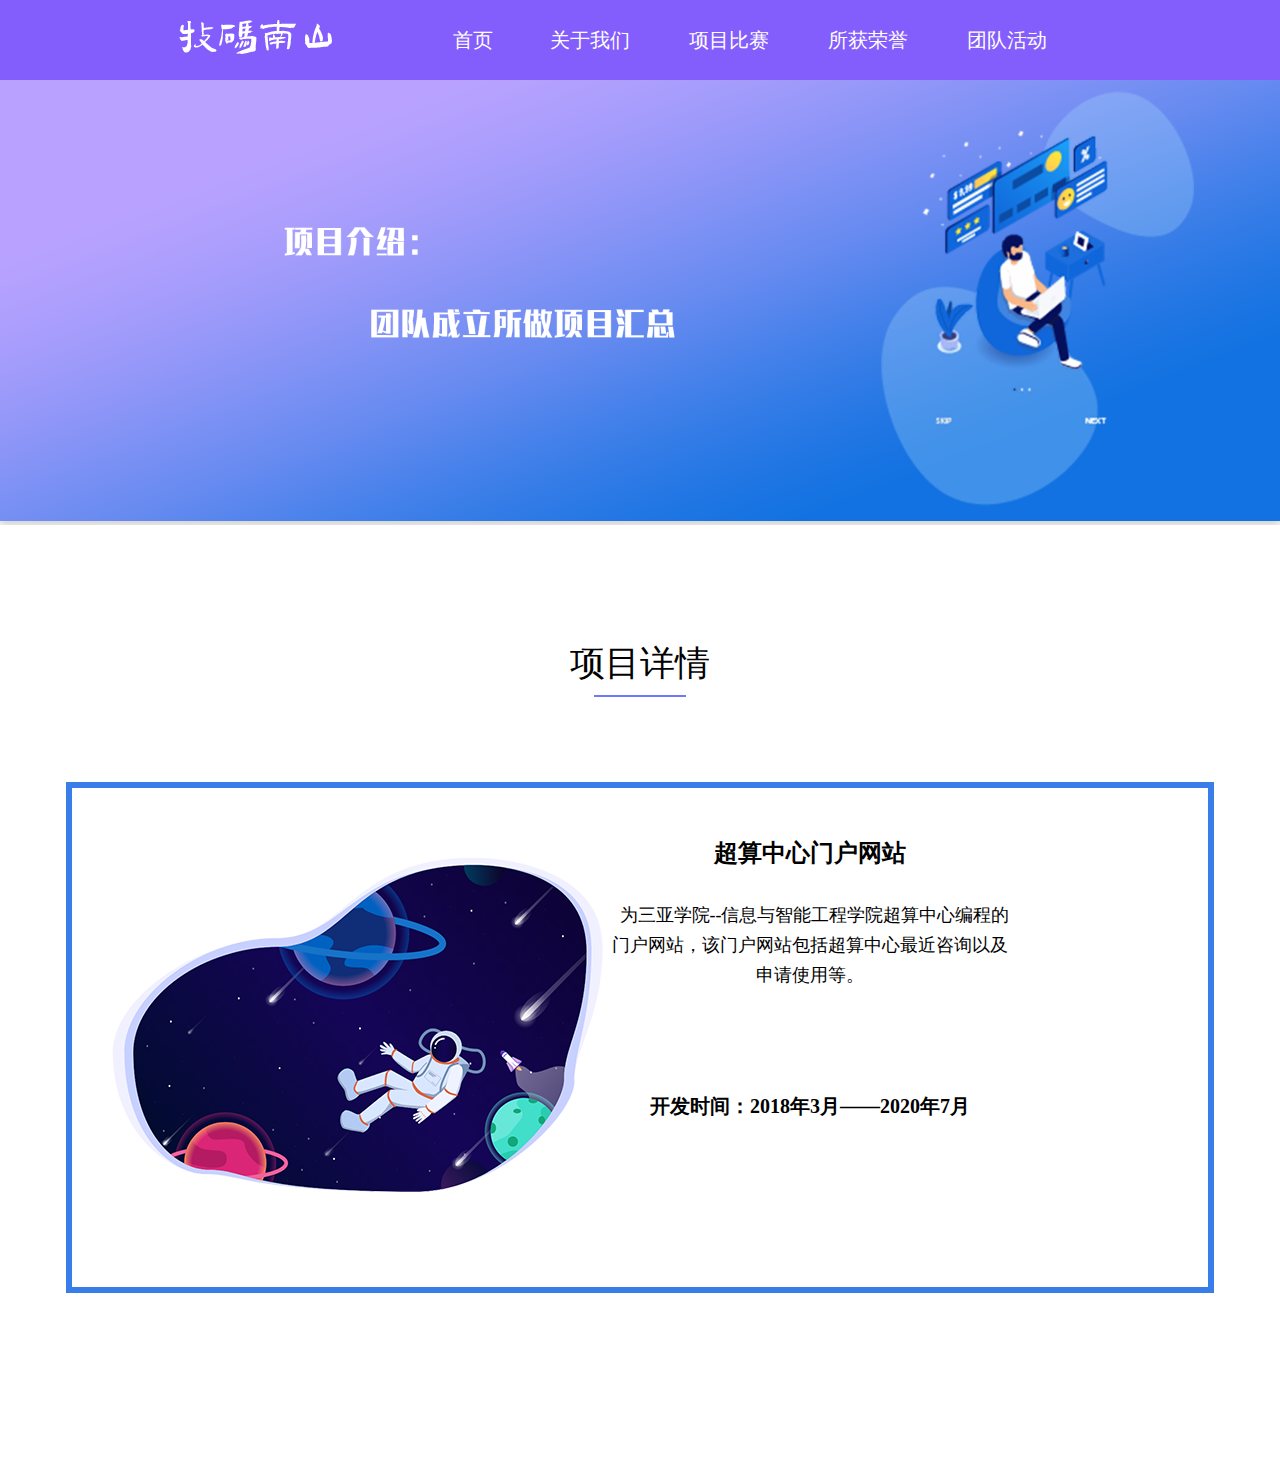
<file: 1/index.html>
<!DOCTYPE html>
<html lang="en">
<head>
    <meta charset="UTF-8">
    <title>所获荣誉</title>
    <link rel="shortcut icon" href="image/icon.png" type="image/x-icon">
    <link rel="stylesheet" href="index.css" type="text/css">
    <link rel="stylesheet" href="reset.css" type="text/css">
</head>
<body>
<div class="nav">
    <img src="image/logo.png">
    <ul>
        <li class="nav_fir"><a href="#">首页</a></li>
        <li class="nav_sec"><a href="#">关于我们</a></li>
        <li class="nav_sec"><a href="#">项目比赛</a></li>
        <li class="nav_sec"><a href="#">所获荣誉</a></li>
        <li class="nav_sec"><a href="#">团队活动</a></li>
        <li class="nav_sec"><a href="#">团队建设</a></li>
        <li class="nav_sec"><a href="#">加入我们</a></li>
    </ul>
</div>
<div class="banner">
    <img src="image/banner.png">
</div>
<div class="match">
    <div class="mat_title">
        <h2>项目详情</h2>
        <hr width="90px" size="2px" color="#6D7AF7">
    </div>
    <div class="mat_connect">
        <div class="left_mat">
            <img src="image/超算中心门户网站.png">
        </div>
        <div class="right_mat">
            <h2>超算中心门户网站</h2>
            <p>&nbsp;&nbsp;为三亚学院--信息与智能工程学院超算中心编程的门户网站，该门户网站包括超算中心最近咨询以及申请使用等。</p>
            <div class="r_h2">开发时间：2018年3月——2020年7月</div>
        </div>
    </div>
</div>
</body>
</html>
</file>
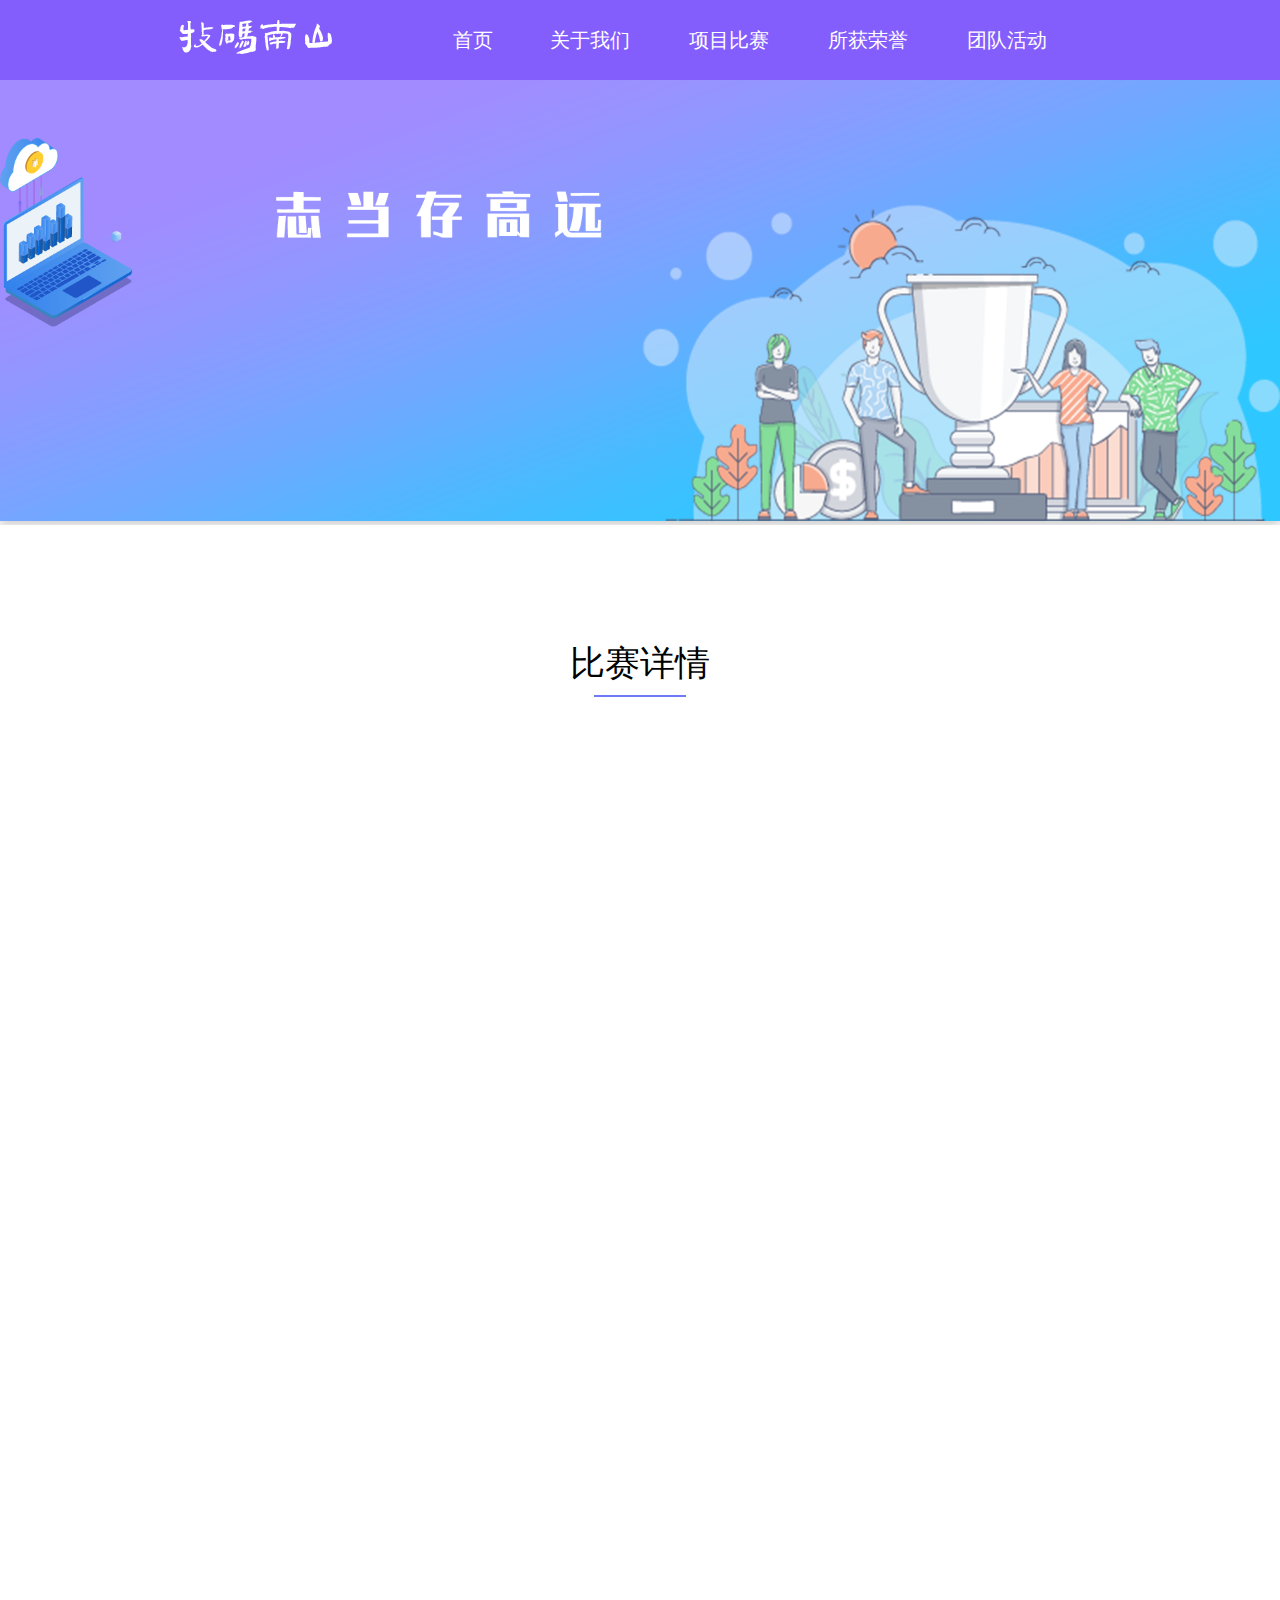
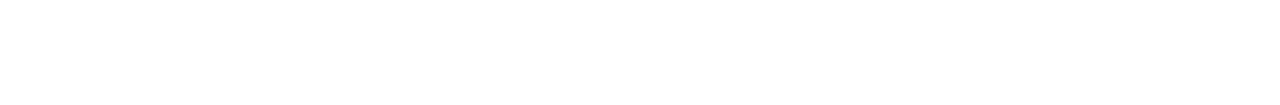
<file: 2/index.html>
<!DOCTYPE html>
<html lang="en">
<head>
    <meta charset="UTF-8">
    <title>项目介绍</title>
    <link rel="shortcut icon" href="image/icon.png" type="image/x-icon">
    <link rel="stylesheet" href="index.css" type="text/css">
    <link rel="stylesheet" href="reset.css" type="text/css">
</head>
<body>
<div class="nav">
    <img src="image/logo.png">
    <ul>
        <li class="nav_fir"><a href="#">首页</a></li>
        <li class="nav_sec"><a href="#">关于我们</a></li>
        <li class="nav_sec"><a href="#">项目比赛</a></li>
        <li class="nav_sec"><a href="#">所获荣誉</a></li>
        <li class="nav_sec"><a href="#">团队活动</a></li>
        <li class="nav_sec"><a href="#">团队建设</a></li>
        <li class="nav_sec"><a href="#">加入我们</a></li>
    </ul>
</div>
<div class="banner">
    <img src="image/banner.png">
</div>
<div class="match">
    <div class="mat_title">
        <h2>比赛详情</h2>
        <hr width="90px" size="2px" color="#6D7AF7">
    </div>
    <div class="mat_connect">

    </div>
</div>
</body>
</html>
</file>
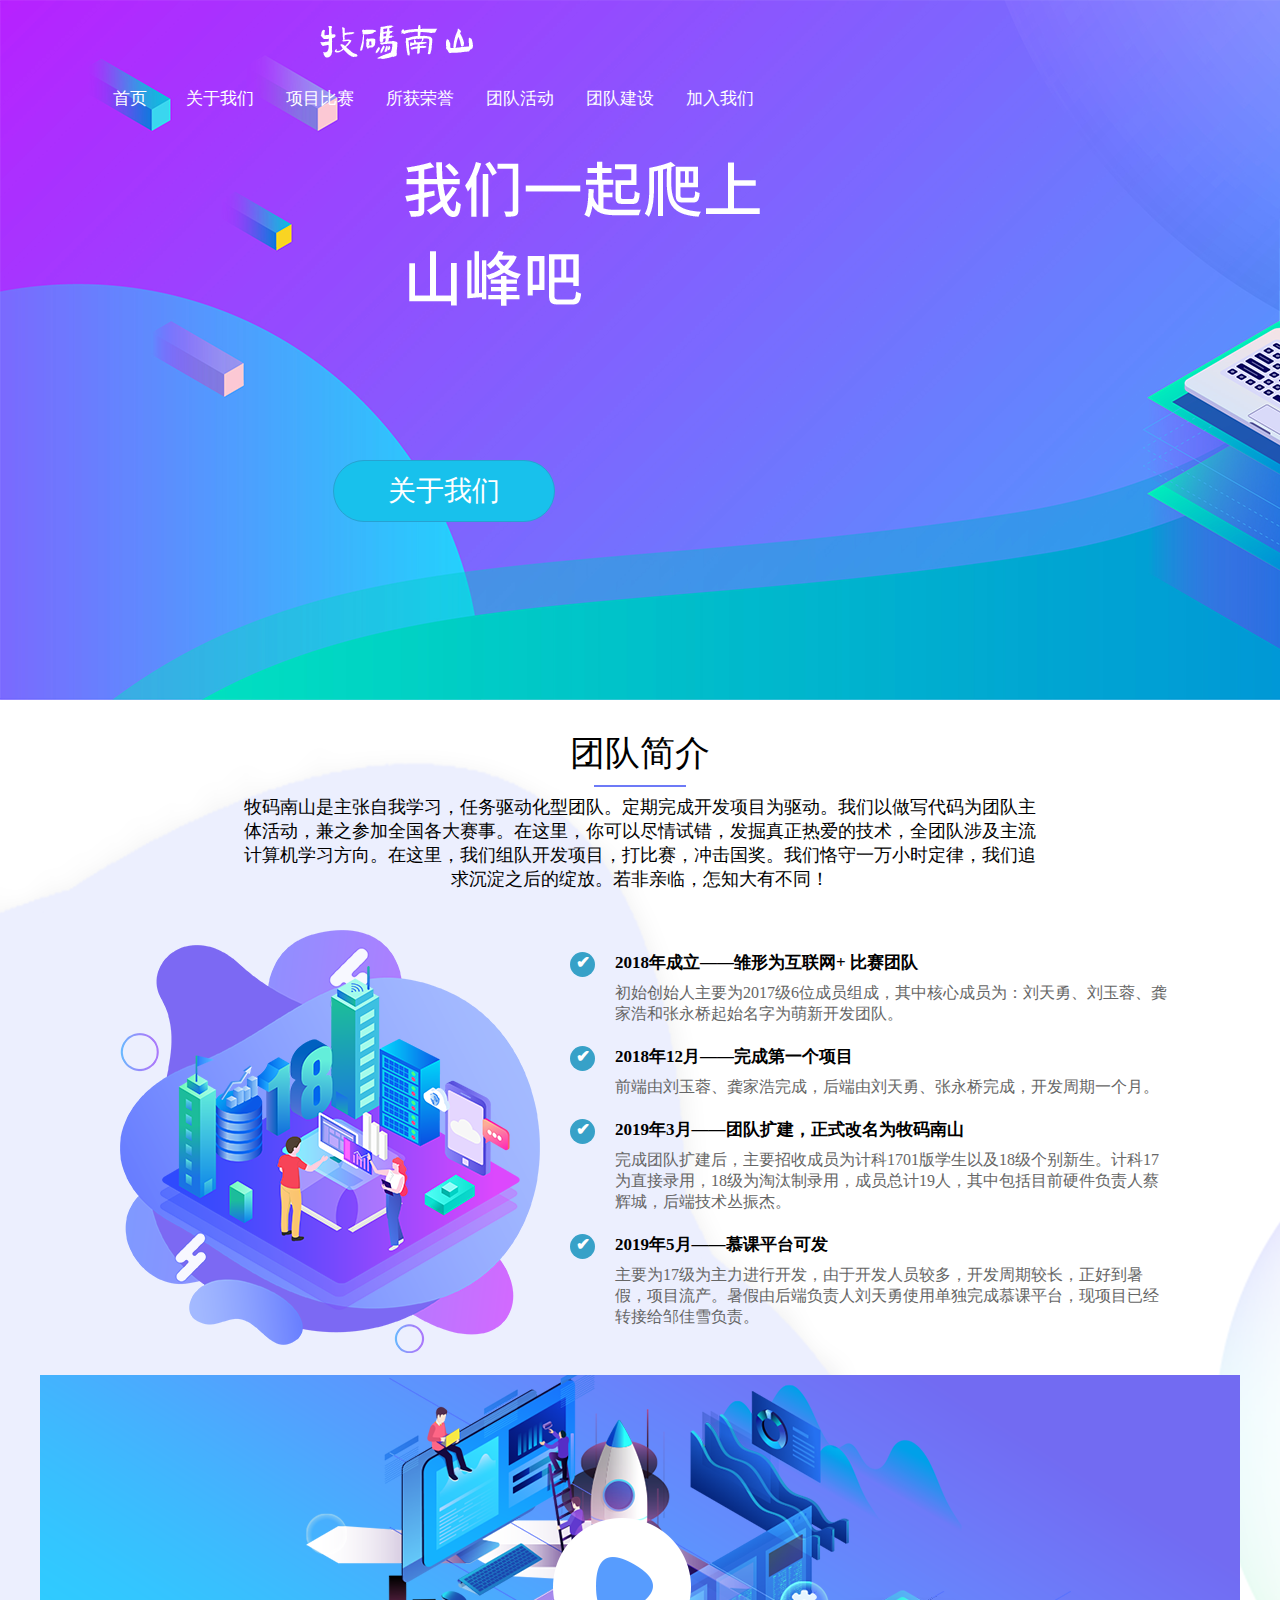
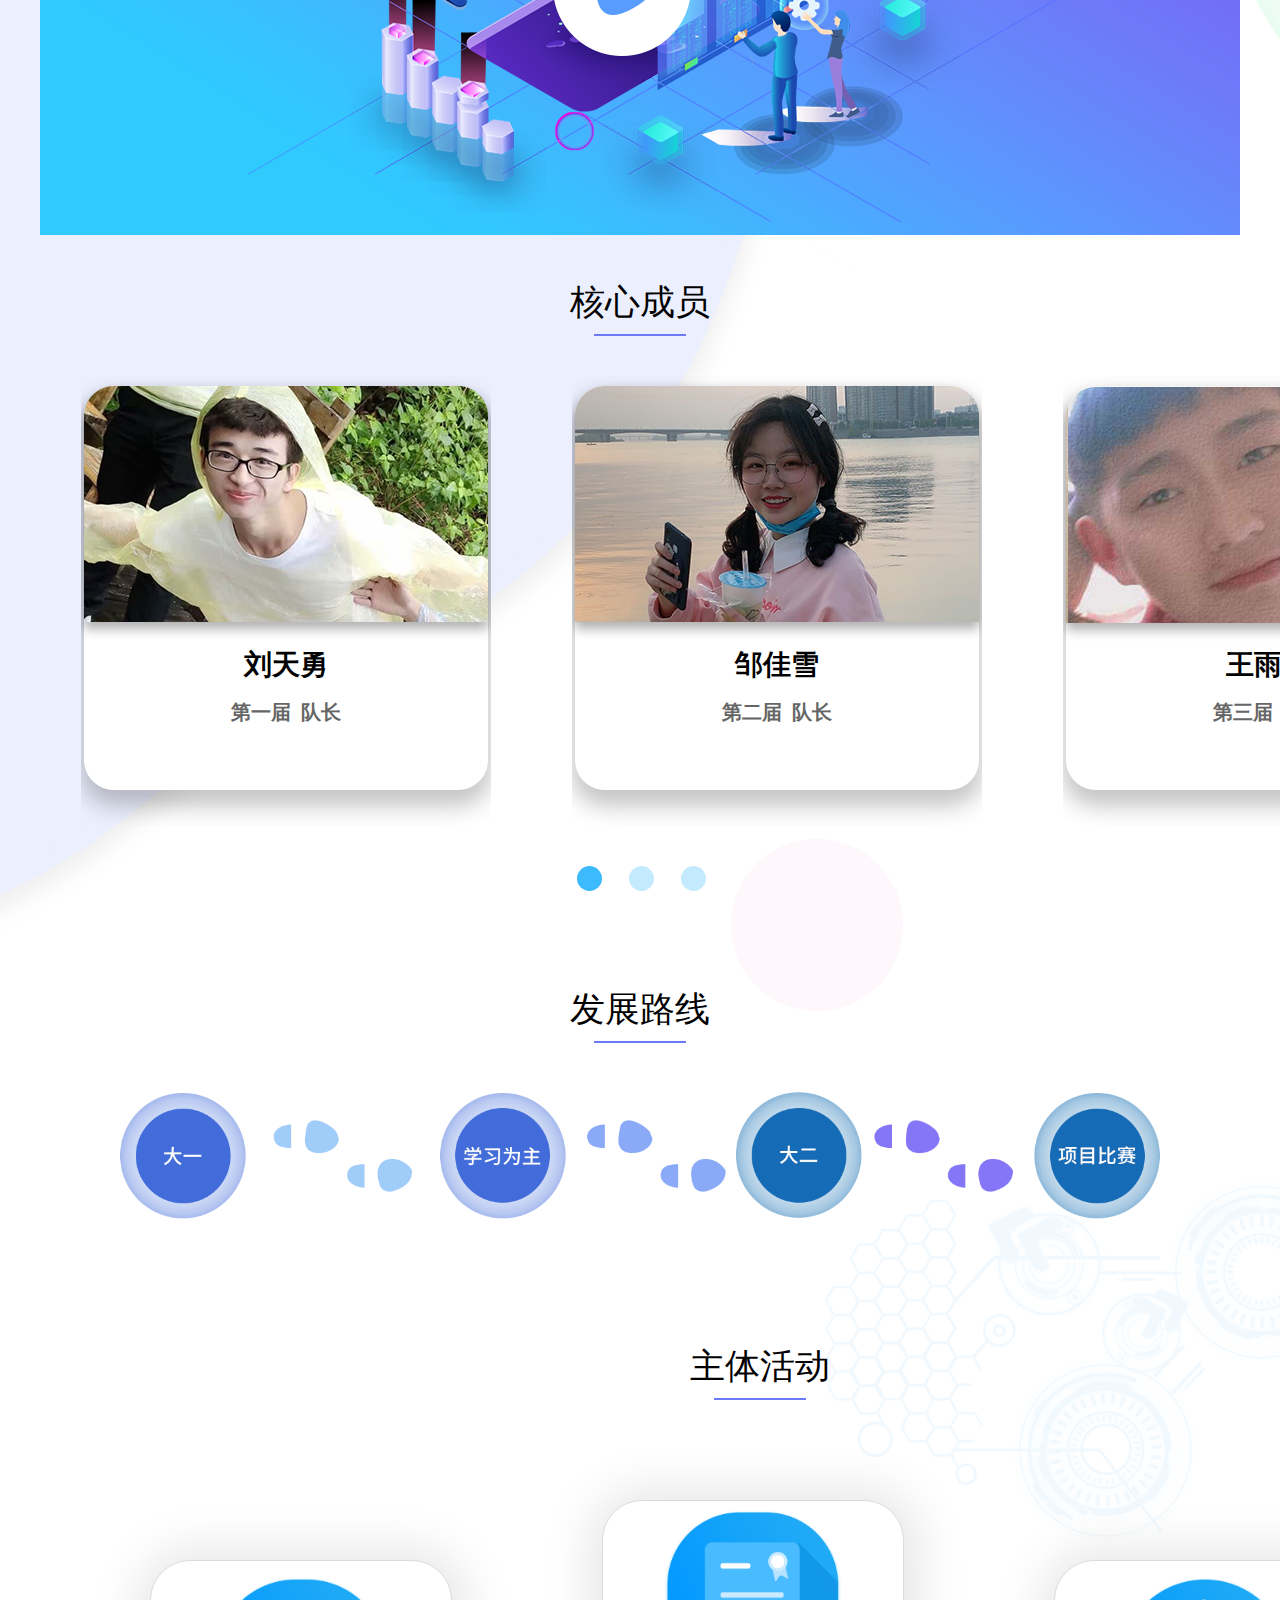
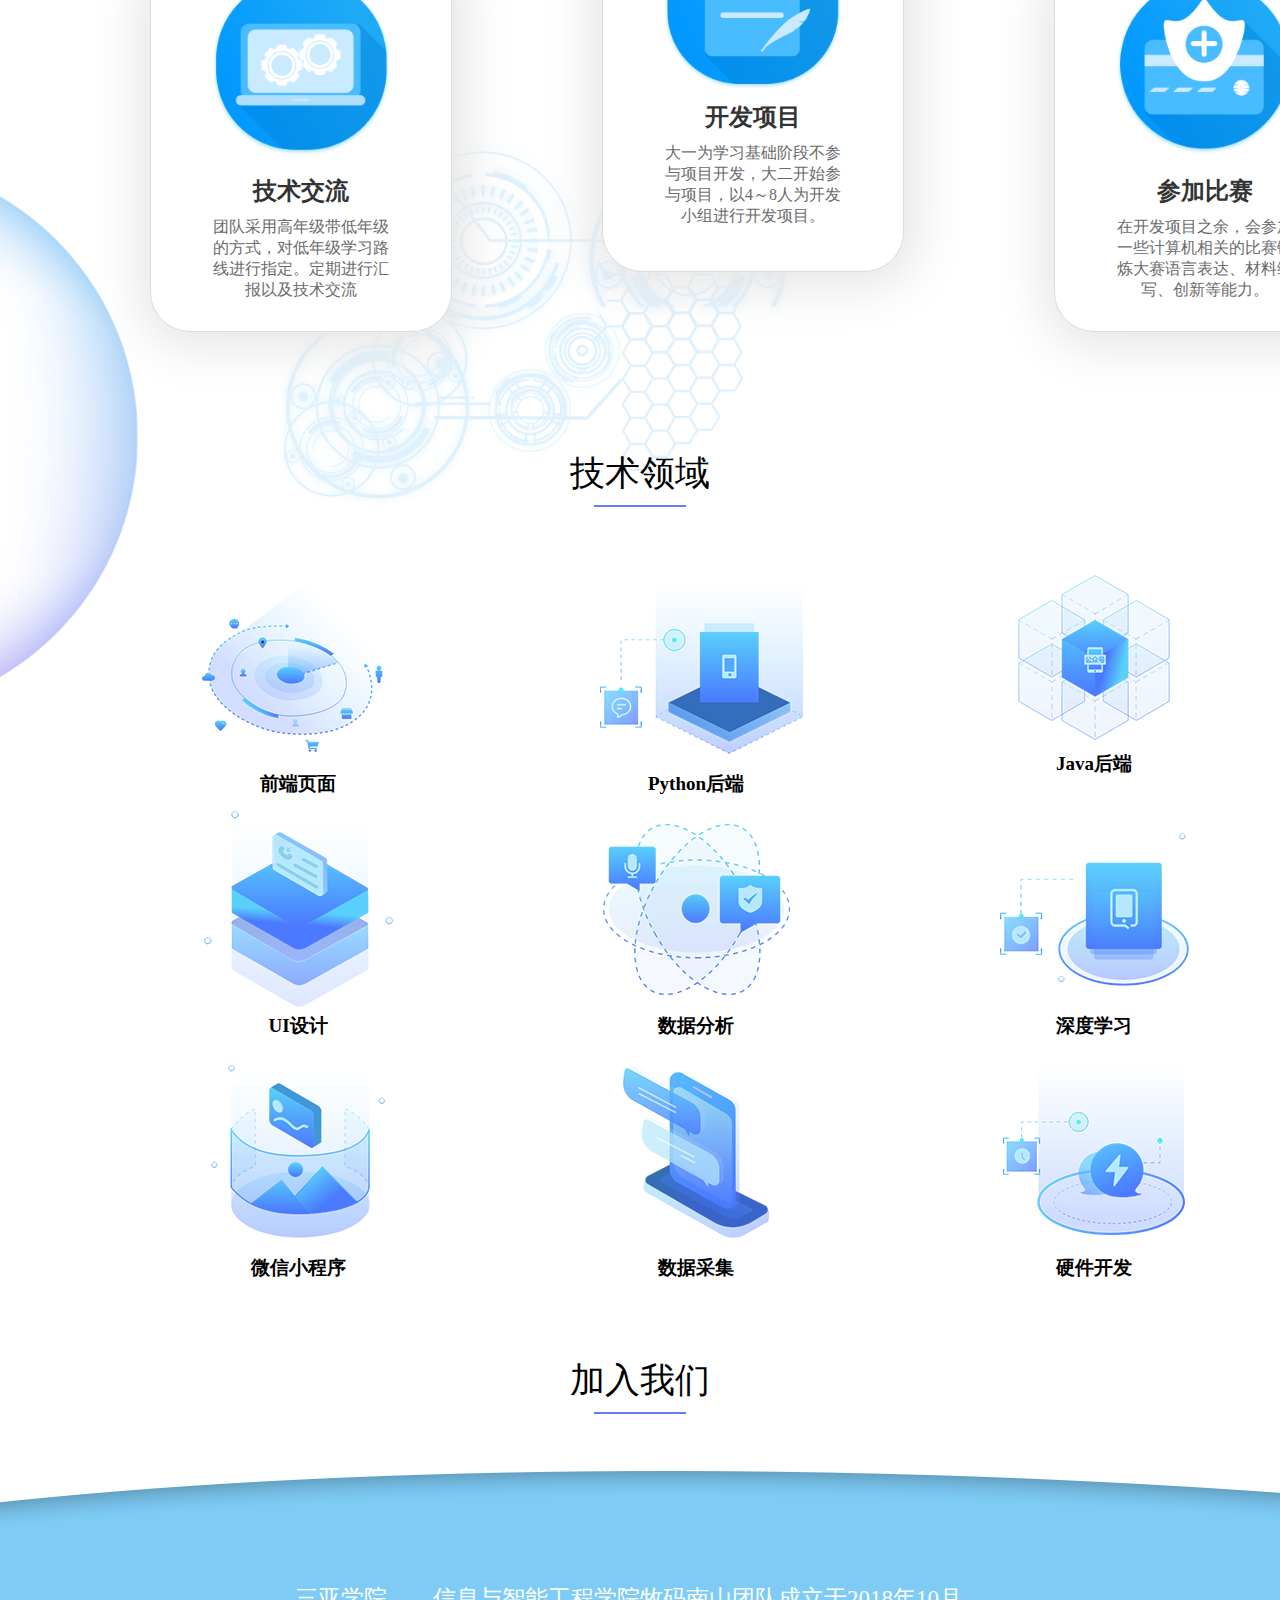
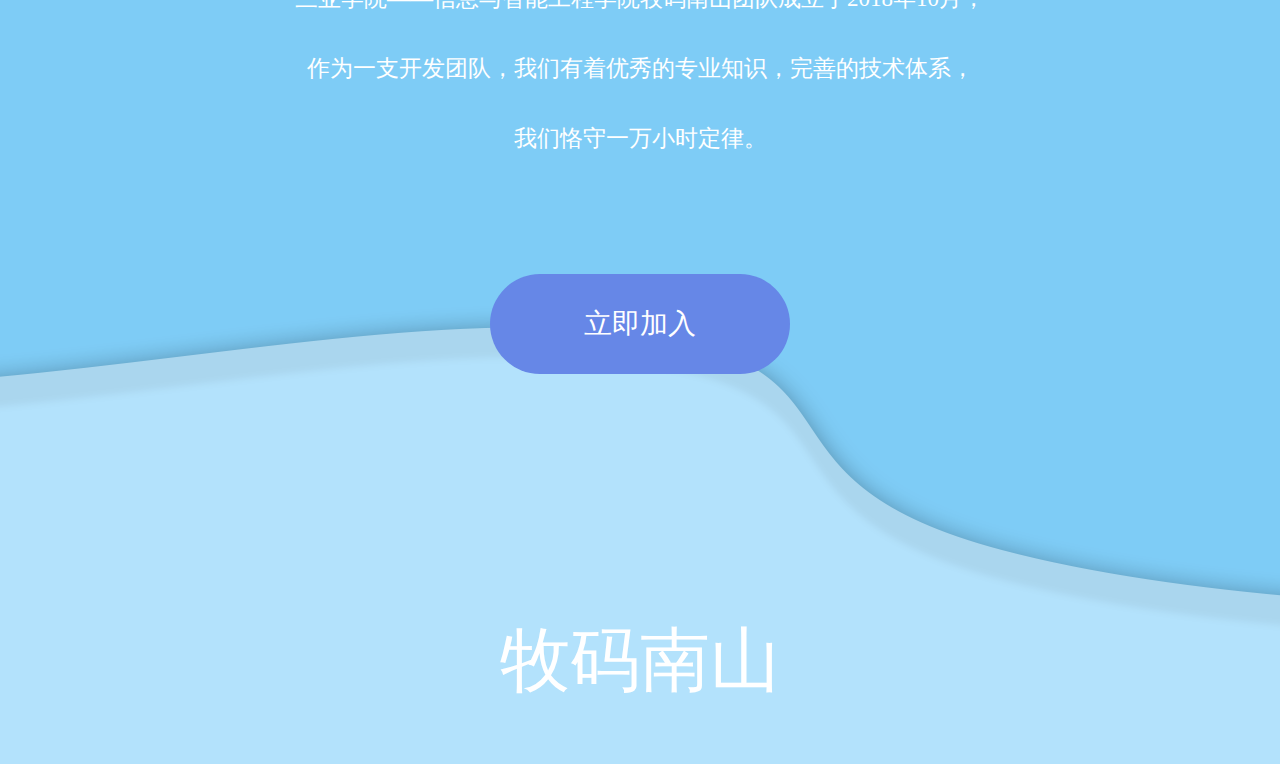
<file: 牧码南山/index.html>
<!DOCTYPE html>
<html lang="en">
<head>
    <meta charset="UTF-8">
    <title>牧码南山</title>
    <link rel="shortcut icon" href="image/icon.png" type="image/x-icon">
    <link rel="stylesheet" href="index.css" type="text/css">
    <link rel="stylesheet" href="reset.css" type="text/css">
    <script type="text/javascript" src="index.js"></script>
</head>
<body>
<nav class="nav_menu">
    <img src="image/logo.png">
    <ul class="menu_list">
        <li class="nav_fir"><a href="index.html">首页</a></li>
        <li class="nav_sec"><a href="#">关于我们</a></li>
        <li class="nav_sec"><a href="#">项目比赛</a></li>
        <li class="nav_sec"><a href="#">所获荣誉</a></li>
        <li class="nav_sec"><a href="#">团队活动</a></li>
        <li class="nav_sec"><a href="#">团队建设</a>
            <ul class="team_build">
                <li><a href="#">规章制度</a></li>
                <li><a href="#">第一届</a></li>
                <li><a href="#">第二届</a></li>
            </ul>
        </li>
        <li class="nav_sec"><a href="#">加入我们</a></li>
    </ul>
    <div class="nav_tir"><a href="#">关于我们</a></div>
</nav>
<div class="introduction">
    <div class="intro_title">
        <h2>团队简介</h2>
        <hr width="90px" size="2px" color="#6D7AF7">
        <p>牧码南山是主张自我学习，任务驱动化型团队。定期完成开发项目为驱动。我们以做写代码为团队主体活动，兼之参加全国各大赛事。在这里，你可以尽情试错，发掘真正热爱的技术，全团队涉及主流计算机学习方向。在这里，我们组队开发项目，打比赛，冲击国奖。我们恪守一万小时定律，我们追求沉淀之后的绽放。若非亲临，怎知大有不同！
        </p>
    </div>
    <div class="intro_connect">
        <dl>
            <dt><img src="image/团队简介左侧图.png"></dt>
            <dd>
                <ul>
                    <li>
                        <div class="gou">✔</div>2018年成立——雏形为互联网+ 比赛团队
                        <p>初始创始人主要为2017级6位成员组成，其中核心成员为：刘天勇、刘玉蓉、龚家浩和张永桥起始名字为萌新开发团队。</p>
                    </li>
                    <li>
                        <div class="gou">✔</div>2018年12月——完成第一个项目
                        <p>前端由刘玉蓉、龚家浩完成，后端由刘天勇、张永桥完成，开发周期一个月。</p>
                    </li>
                    <li>
                        <div class="gou">✔</div>2019年3月——团队扩建，正式改名为牧码南山
                        <p>完成团队扩建后，主要招收成员为计科1701版学生以及18级个别新生。计科17为直接录用，18级为淘汰制录用，成员总计19人，其中包括目前硬件负责人蔡辉城，后端技术丛振杰。</p>
                    </li>
                    <li>
                        <div class="gou">✔</div>2019年5月——慕课平台可发
                        <p>主要为17级为主力进行开发，由于开发人员较多，开发周期较长，正好到暑假，项目流产。暑假由后端负责人刘天勇使用单独完成慕课平台，现项目已经转接给邹佳雪负责。</p>
                    </li>
                </ul>
            </dd>
        </dl>
    </div>
    <img src="image/视频.png">
</div>
<div class="members">
    <div class="members_title">
        <h2>核心成员</h2>
        <hr width="90px" size="2px" color="#6D7AF7">
    </div>
    <div class="members_connect" id="connect">
        <div class="members_list" id="list">
            <div>
                <p><img src="image/核心成员/刘天勇.png"></p>
                <a href="#">
                    <h2>刘天勇</h2>
                    <p>第一届&nbsp;&nbsp;队长</p>
                </a>
            </div>
            <div>
                <p><img src="image/核心成员/邹佳雪.png"></p>
                <a href="#">
                    <h2>邹佳雪</h2>
                    <p>第二届&nbsp;&nbsp;队长</p>
                </a>
            </div>
            <div>
                <p><img src="image/核心成员/王雨杰.png"></p>
                <a href="#">
                    <h2>王雨杰</h2>
                    <p>第三届&nbsp;&nbsp;队长</p>
                </a>
            </div>
            <div>
                <p><img src="image/核心成员/蔡辉城.png"></p>
                <a href="#">
                    <h2>蔡辉城</h2>
                    <p>第一届&nbsp;&nbsp;嵌入式负责人</p>
                </a>
            </div>
            <div>
                <p><img src="image/核心成员/刘玉蓉.png"></p>
                <a href="#">
                    <h2>刘玉蓉</h2>
                    <p>第二届&nbsp;&nbsp;文案负责人</p>
                </a>
            </div>
            <div>
                <p><img src="image/核心成员/岳桂如.png"></p>
                <a href="#">
                    <h2>岳桂如</h2>
                    <p>第二届&nbsp;&nbsp;队员</p>
                </a>
            </div>
            <div>
                <p><img src="image/核心成员/娄周瑜.png"></p>
                <a href="#">
                    <h2>娄周渝</h2>
                    <p>第二届&nbsp;&nbsp;前端负责人</p>
                </a>
            </div>
            <div>
                <p><img src="image/核心成员/龚家浩.png"></p>
                <a href="#">
                    <h2>龚家浩</h2>
                    <p>第二届&nbsp;&nbsp;队员</p>
                </a>
            </div>
            <div>
                <p><img src="image/核心成员/张永桥.png"></p>
                <a href="#">
                    <h2>张永桥</h2>
                    <p>第二届&nbsp;&nbsp;队员</p>
                </a>
            </div>
        </div>
    </div>
    <div class="members_btns" id="buttons">
        <span index="1" class="on"></span>
        <span index="2"></span>
        <span index="3"></span>
    </div>
</div>
<div class="load">
    <h2>发展路线</h2>
    <hr width="90px" size="2px" color="#6D7AF7">
    <img src="image/发展路线.png">
</div>
<div class="activity">
    <div class="act_title">
        <h2>主体活动</h2>
        <hr width="90px" size="2px" color="#6D7AF7">
    </div>
    <div class="act_connect">
        <div class="act_bottom">
            <dl>
                <dt><img src="image/主体活动/技术交流.png"></dt>
                <dd>
                    <h2>技术交流</h2>
                    <p>团队采用高年级带低年级的方式，对低年级学习路线进行指定。定期进行汇报以及技术交流</p>
                </dd>
            </dl>
        </div>
        <div>
            <dl>
                <dt><img src="image/主体活动/开发项目.png"></dt>
                <dd>
                    <h2>开发项目</h2>
                    <p>大一为学习基础阶段不参与项目开发，大二开始参与项目，以4～8人为开发小组进行开发项目。</p>
                </dd>
            </dl>
        </div>
        <div class="act_bottom">
            <dl>
                <dt><img src="image/主体活动/参加比赛.png"></dt>
                <dd>
                    <h2>参加比赛</h2>
                    <p>在开发项目之余，会参加一些计算机相关的比赛锻炼大赛语言表达、材料编写、创新等能力。</p>
                </dd>
            </dl>
        </div>
    </div>
</div>
<div class="technology">
    <div class="tech_title">
        <h2>技术领域</h2>
        <hr width="90px" size="2px" color="#6D7AF7">
    </div>
    <div class="tech_connect">
        <ul>
            <li>
                <img src="image/技术领域/前端页面.png">
                <h2>前端页面</h2>
            </li>
            <li>
                <img src="image/技术领域/弹屏短信.png">
                <h2>Python后端</h2>
            </li>
            <li>
                <img src="image/技术领域/Java后端.png">
                <h2>Java后端</h2>
            </li>
            <li>
                <img src="image/技术领域/UI设计.png">
                <h2>UI设计</h2>
            </li>
            <li>
                <img src="image/技术领域/数据分析.png">
                <h2>数据分析</h2>
            </li>
            <li>
                <img src="image/技术领域/深度学习.png">
                <h2>深度学习</h2>
            </li>
            <li>
                <img src="image/技术领域/微信小程序.png">
                <h2>微信小程序</h2>
            </li>
            <li>
                <img src="image/技术领域/数据采集.png">
                <h2>数据采集</h2>
            </li>
            <li>
                <img src="image/技术领域/硬件开发.png">
                <h2>硬件开发</h2>
            </li>
        </ul>
    </div>
</div>
<div class="enter_us">
    <div class="enter_title">
        <h2>加入我们</h2>
        <hr width="90px" size="2px" color="#6D7AF7">
    </div>
    <div class="enter_connect">
        <div class="enter_word">
            <p>三亚学院——信息与智能工程学院牧码南山团队成立于2018年10月，作为一支开发团队，我们有着优秀的专业知识，完善的技术体系，<br>我们恪守一万小时定律。</p>
            <a href="#"><div>立即加入</div></a>
            <h2>牧码南山</h2>
        </div>
    </div>
</div>
</body>
</html>
</file>
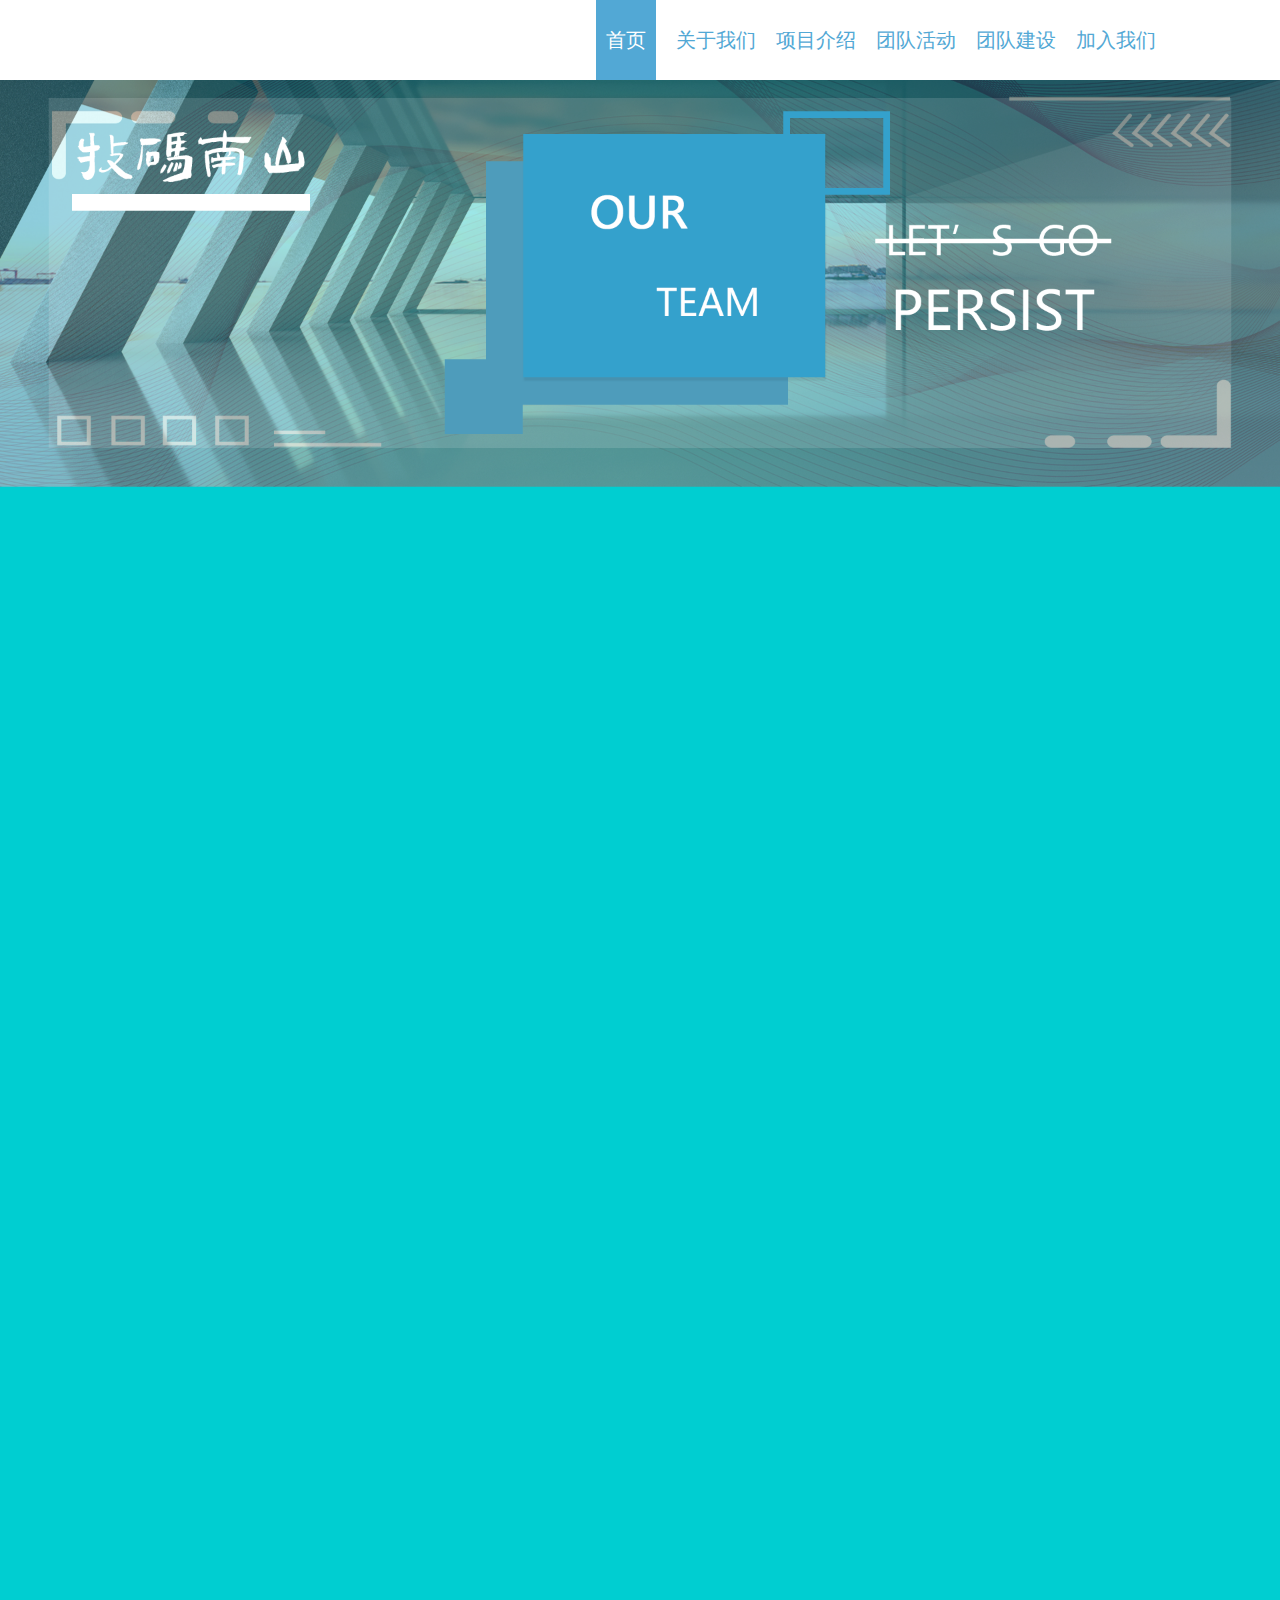
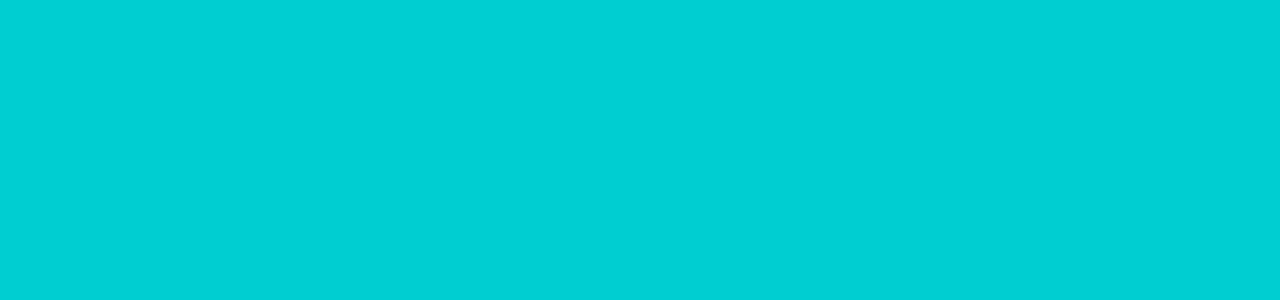
<file: 02/index-team.html>
<!DOCTYPE html>
<html lang="en">
<head>
    <meta charset="UTF-8">
    <title>牧码南山</title>
    <link rel="shortcut icon" href="image/icon.png" type="image/x-icon">
    <link rel="stylesheet" href="index.css" type="text/css">
    <link rel="stylesheet" href="reset.css" type="text/css">
    <script src="index.js"></script>
</head>
<body>
<nav class="nav_menu">
    <ul>
        <li class="nav_fir selected"><a href="index-team.html">首页</a></li>
        <li class="nav_sec"><a href="#">关于我们</a></li>
        <li class="nav_sec"><a href="#">项目介绍</a></li>
        <li class="nav_sec"><a href="#">团队活动</a></li>
        <li class="nav_sec"><a href="#">团队建设</a></li>
        <li class="nav_sec"><a href="#">加入我们</a></li>
    </ul>
</nav>
<div class="content">
    <div class="banner">
        <img src="image/banner.png" alt="3" id="img3">
        <img src="image/banner.png" alt="1" id="img1">
        <img src="image/banner.png" alt="2" id="img2">
        <img src="image/banner.png" alt="3" id="img3">
        <img src="image/banner.png" alt="1" id="img1">
    </div>
</div>
</body>
</html>
</file>
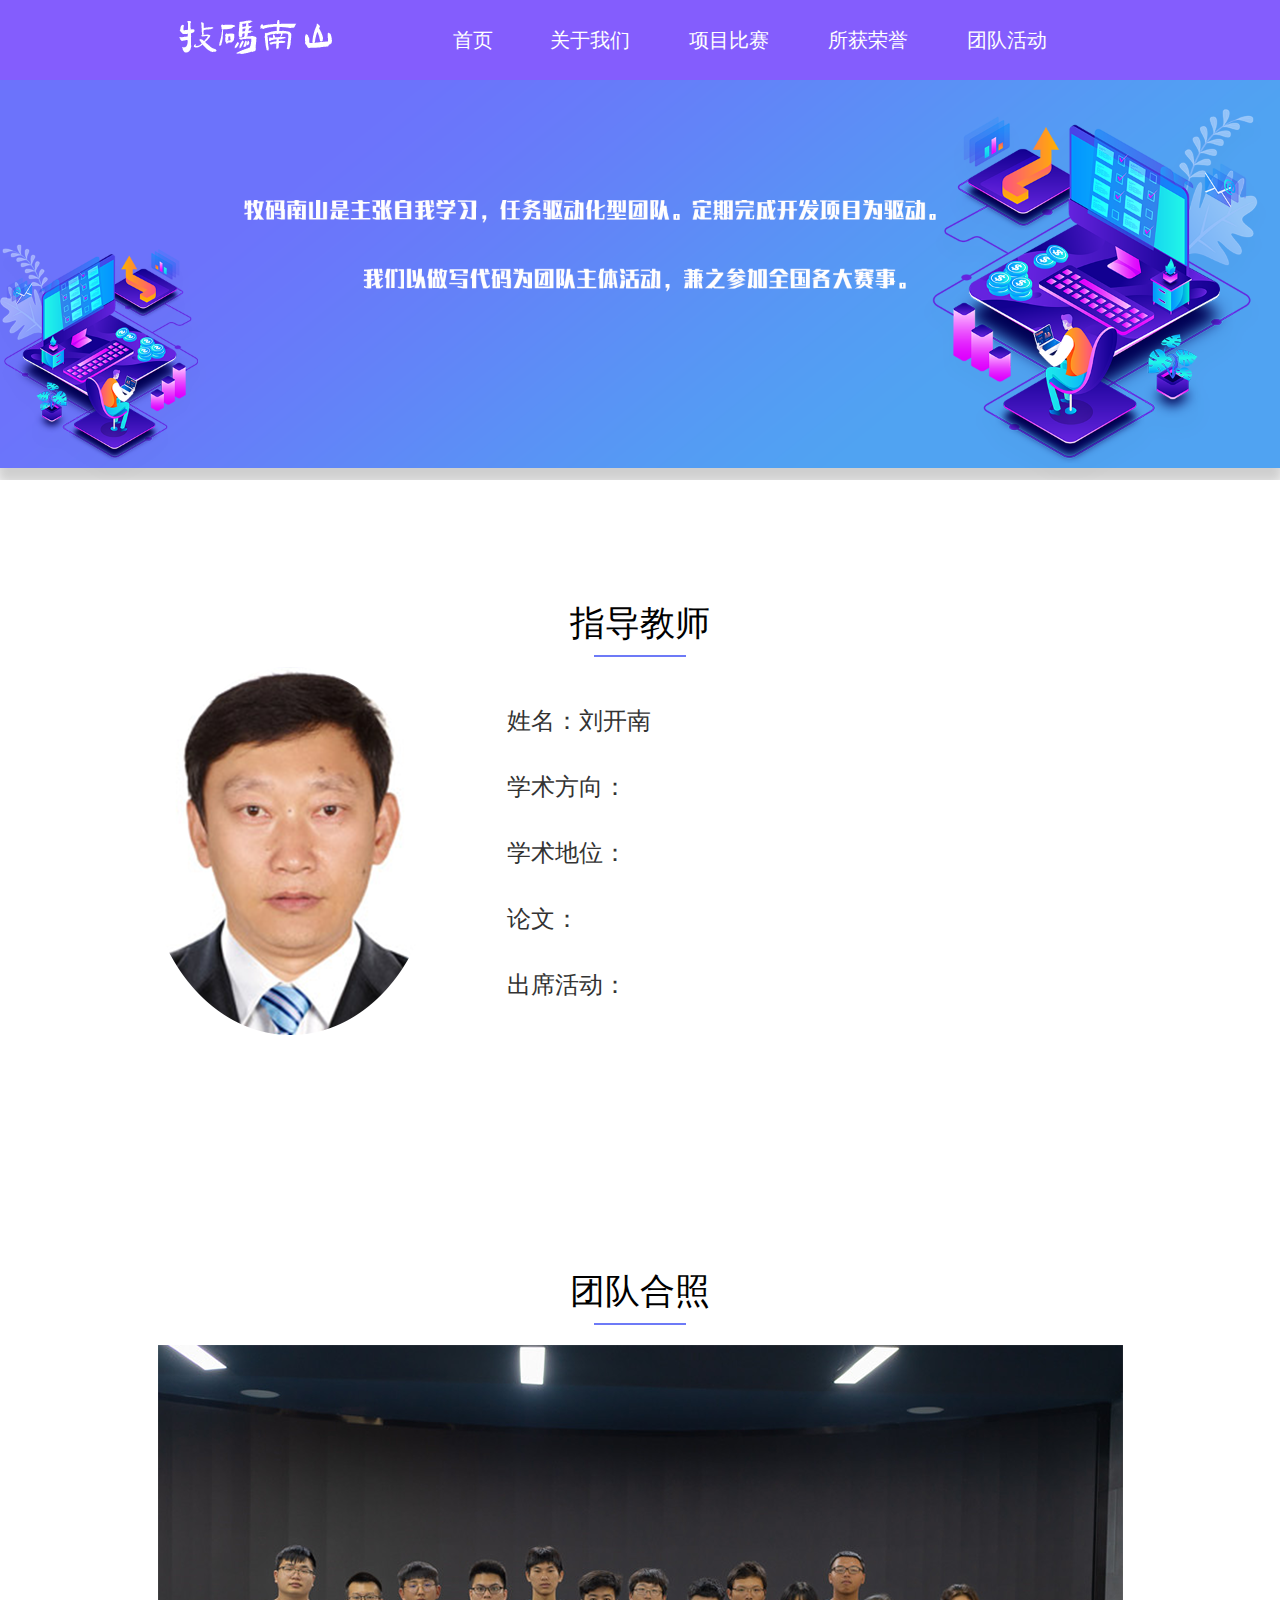
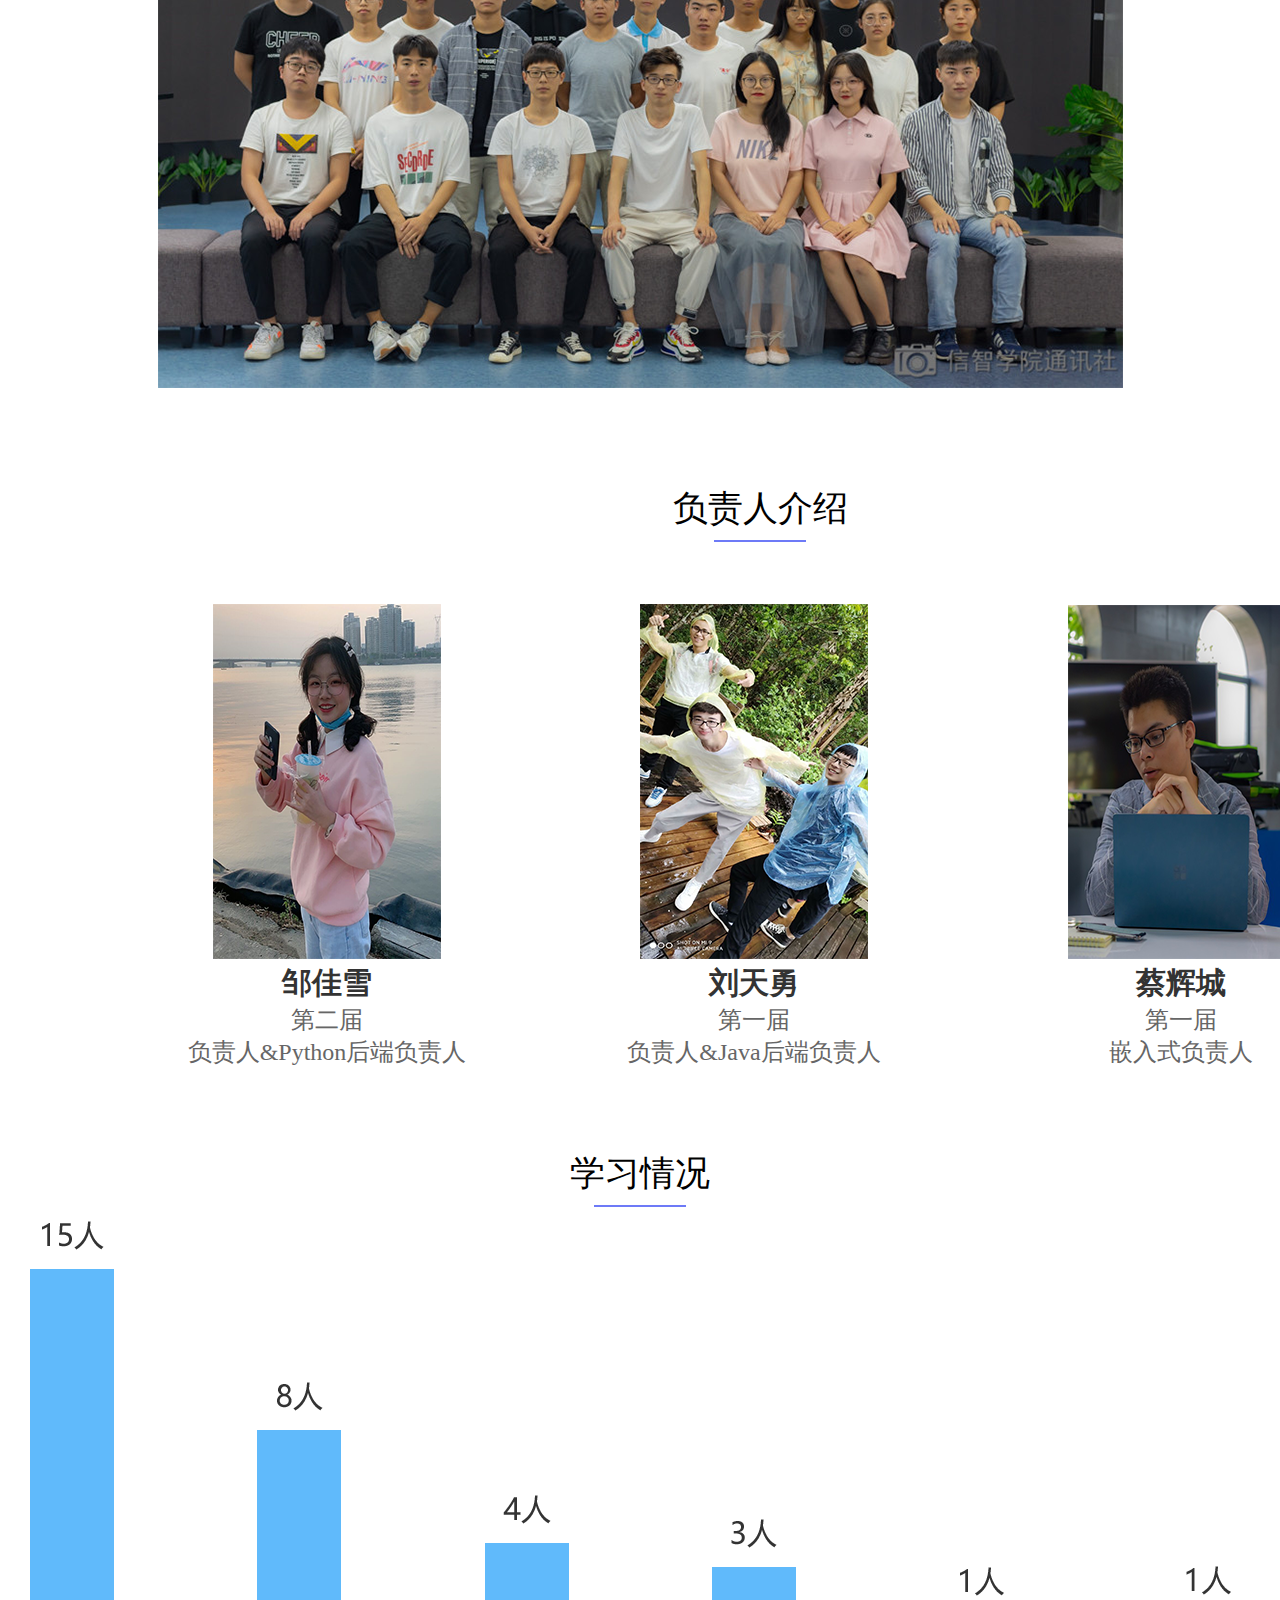
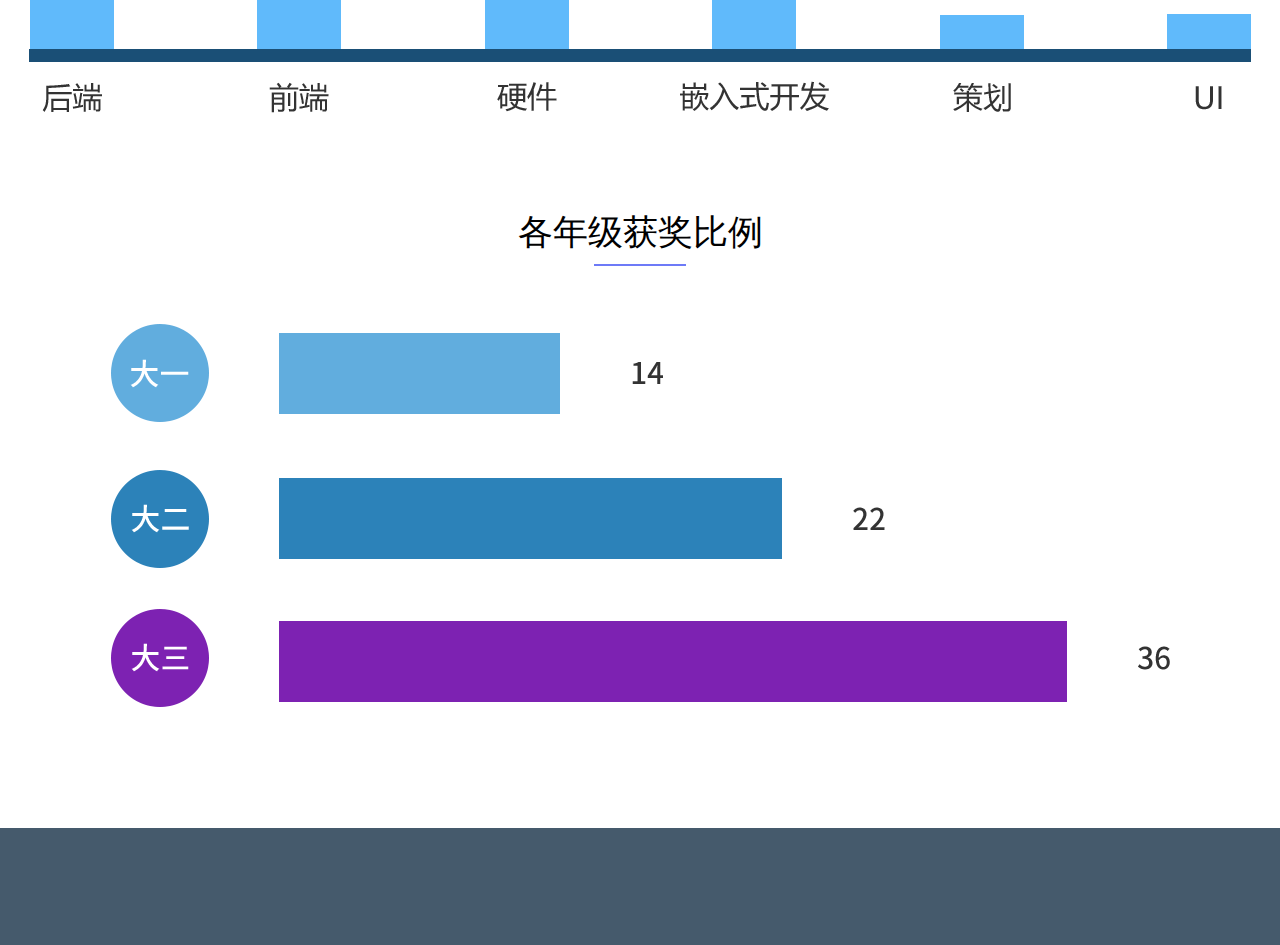
<file: 关于我们/about_us.html>
<!DOCTYPE html>
<html lang="en">
<head>
    <meta charset="UTF-8">
    <title>关于我们</title>
    <link rel="shortcut icon" href="image/icon.png" type="image/x-icon">
    <link rel="stylesheet" href="about_us.css" type="text/css">
    <link rel="stylesheet" href="reset.css" type="text/css">
</head>
<body>
<div class="nav">
    <img src="image/logo.png">
    <ul>
        <li class="nav_fir"><a href="#">首页</a></li>
        <li class="nav_sec"><a href="about_us.html">关于我们</a></li>
        <li class="nav_sec"><a href="#">项目比赛</a></li>
        <li class="nav_sec"><a href="#">所获荣誉</a></li>
        <li class="nav_sec"><a href="#">团队活动</a></li>
        <li class="nav_sec"><a href="#">团队建设</a></li>
        <li class="nav_sec"><a href="#">加入我们</a></li>
    </ul>
</div>
<div class="banner">
    <img src="image/banner.png">
</div>
<div class="teacher">
    <div class="tea_title">
        <h2>指导教师</h2>
        <hr width="90px" size="2px" color="#6D7AF7">
    </div>
    <div class="tea_connect">
    <dl>
        <dt>
            <img src="image/教师.png">
        </dt>
        <dd>
            <h2>姓名：刘开南</h2>
            <h2>学术方向：</h2>
            <h2>学术地位：</h2>
            <h2>论文：</h2>
            <h2>出席活动：</h2>
        </dd>
    </dl>
    </div>
</div>
<div class="team_photo">
    <div class="team_title">
        <h2>团队合照</h2>
        <hr width="90px" size="2px" color="#6D7AF7">
    </div>
    <div class="team_connect">
        <img src="image/team1.png">
    </div>
</div>
<div class="leading">
    <div class="lea_title">
        <h2>负责人介绍</h2>
        <hr width="90px" size="2px" color="#6D7AF7">
    </div>
    <div class="lea_connect">
        <div class="lea_intro">
            <img src="image/邹佳雪.png">
            <h2>邹佳雪</h2>
            <p>第二届<br>负责人&Python后端负责人</p>
        </div>
        <div class="lea_intro">
            <img src="image/刘天勇.png">
            <h2>刘天勇</h2>
            <p>第一届<br>负责人&Java后端负责人</p>
        </div>
        <div class="lea_intro">
            <img src="image/蔡辉城.png">
            <h2>蔡辉城</h2>
            <p>第一届<br>嵌入式负责人</p>
        </div>
    </div>
</div>
<div class="study">
    <div class="stu_title">
        <h2>学习情况</h2>
        <hr width="90px" size="2px" color="#6D7AF7">
    </div>
    <div class="stu_connect">
        <img src="image/统计图学习情况.png">
    </div>
</div>
<div class="prize">
    <div class="pri_title">
        <h2>各年级获奖比例</h2>
        <hr width="90px" size="2px" color="#6D7AF7">
    </div>
    <div class="pri_connect">
        <img src="image/获奖比例.png">
    </div>
</div>
<div class="bottom"></div>
</body>
</html>
</file>
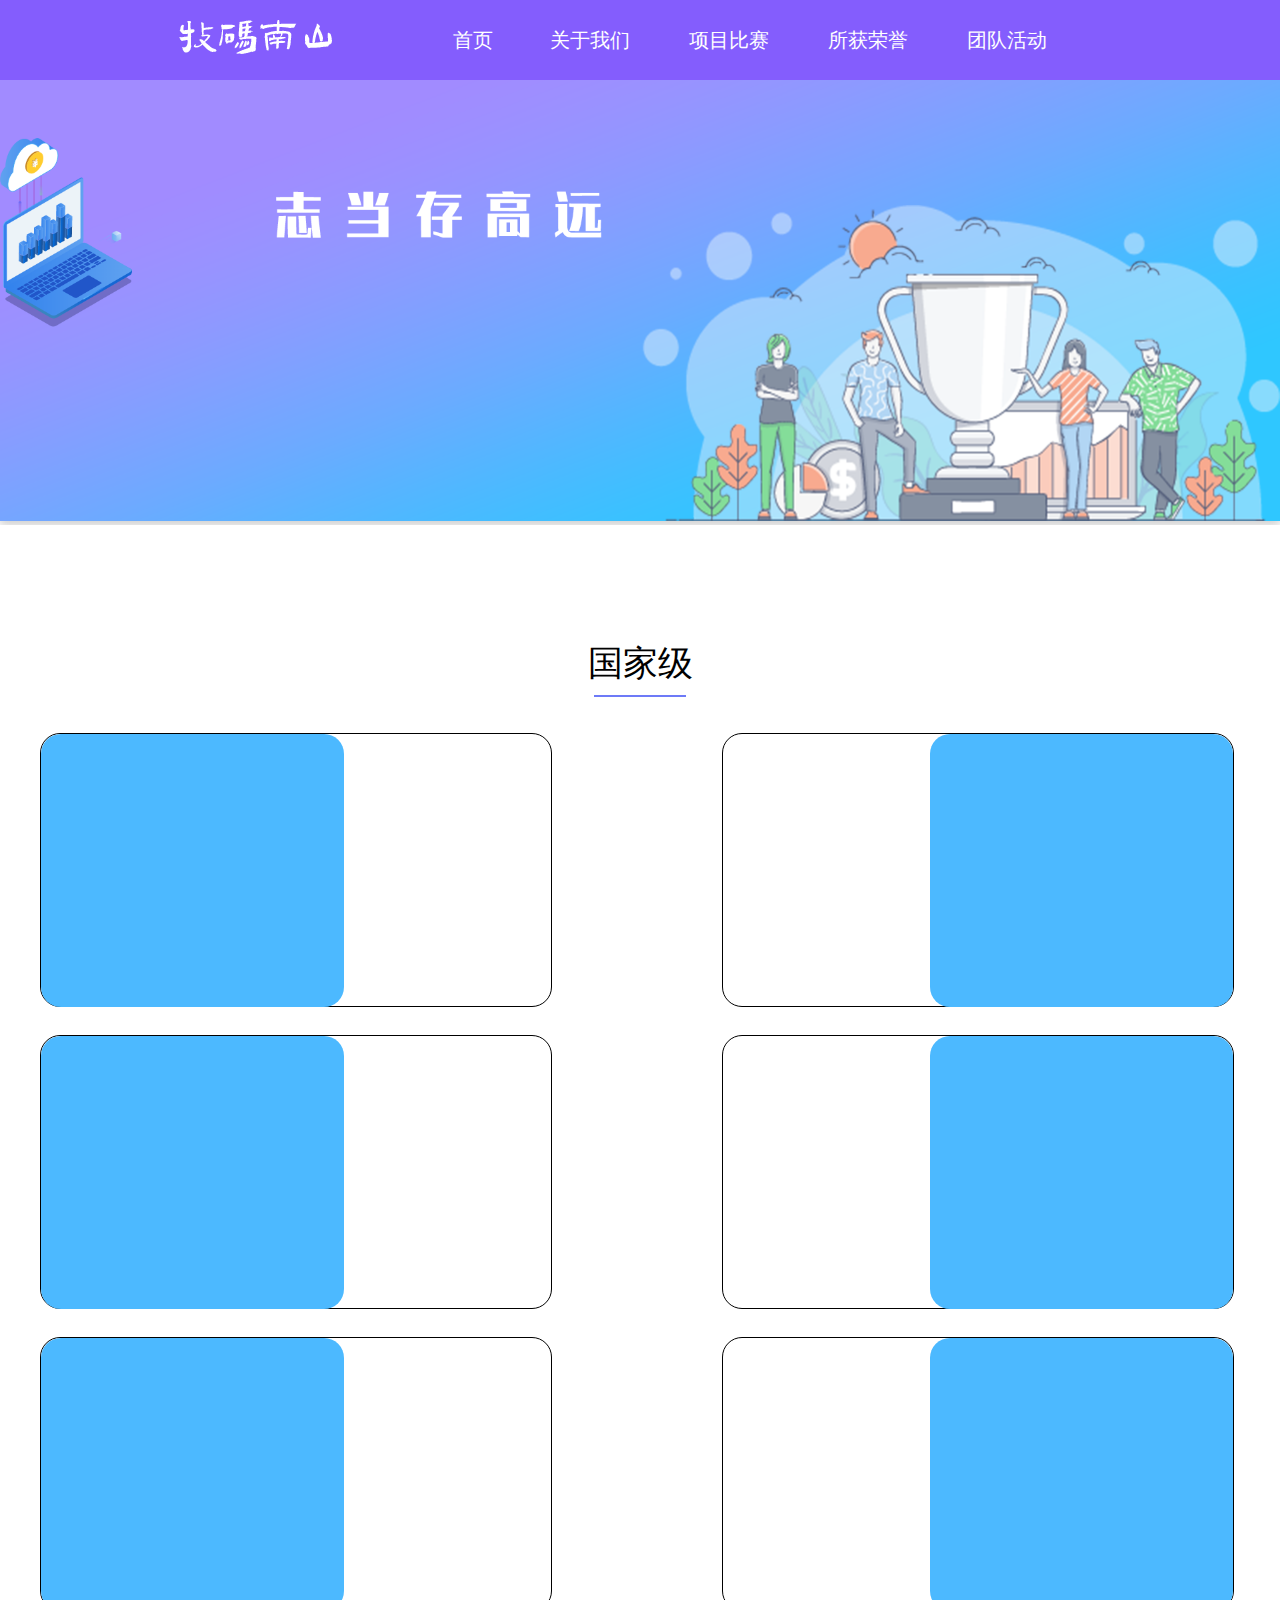
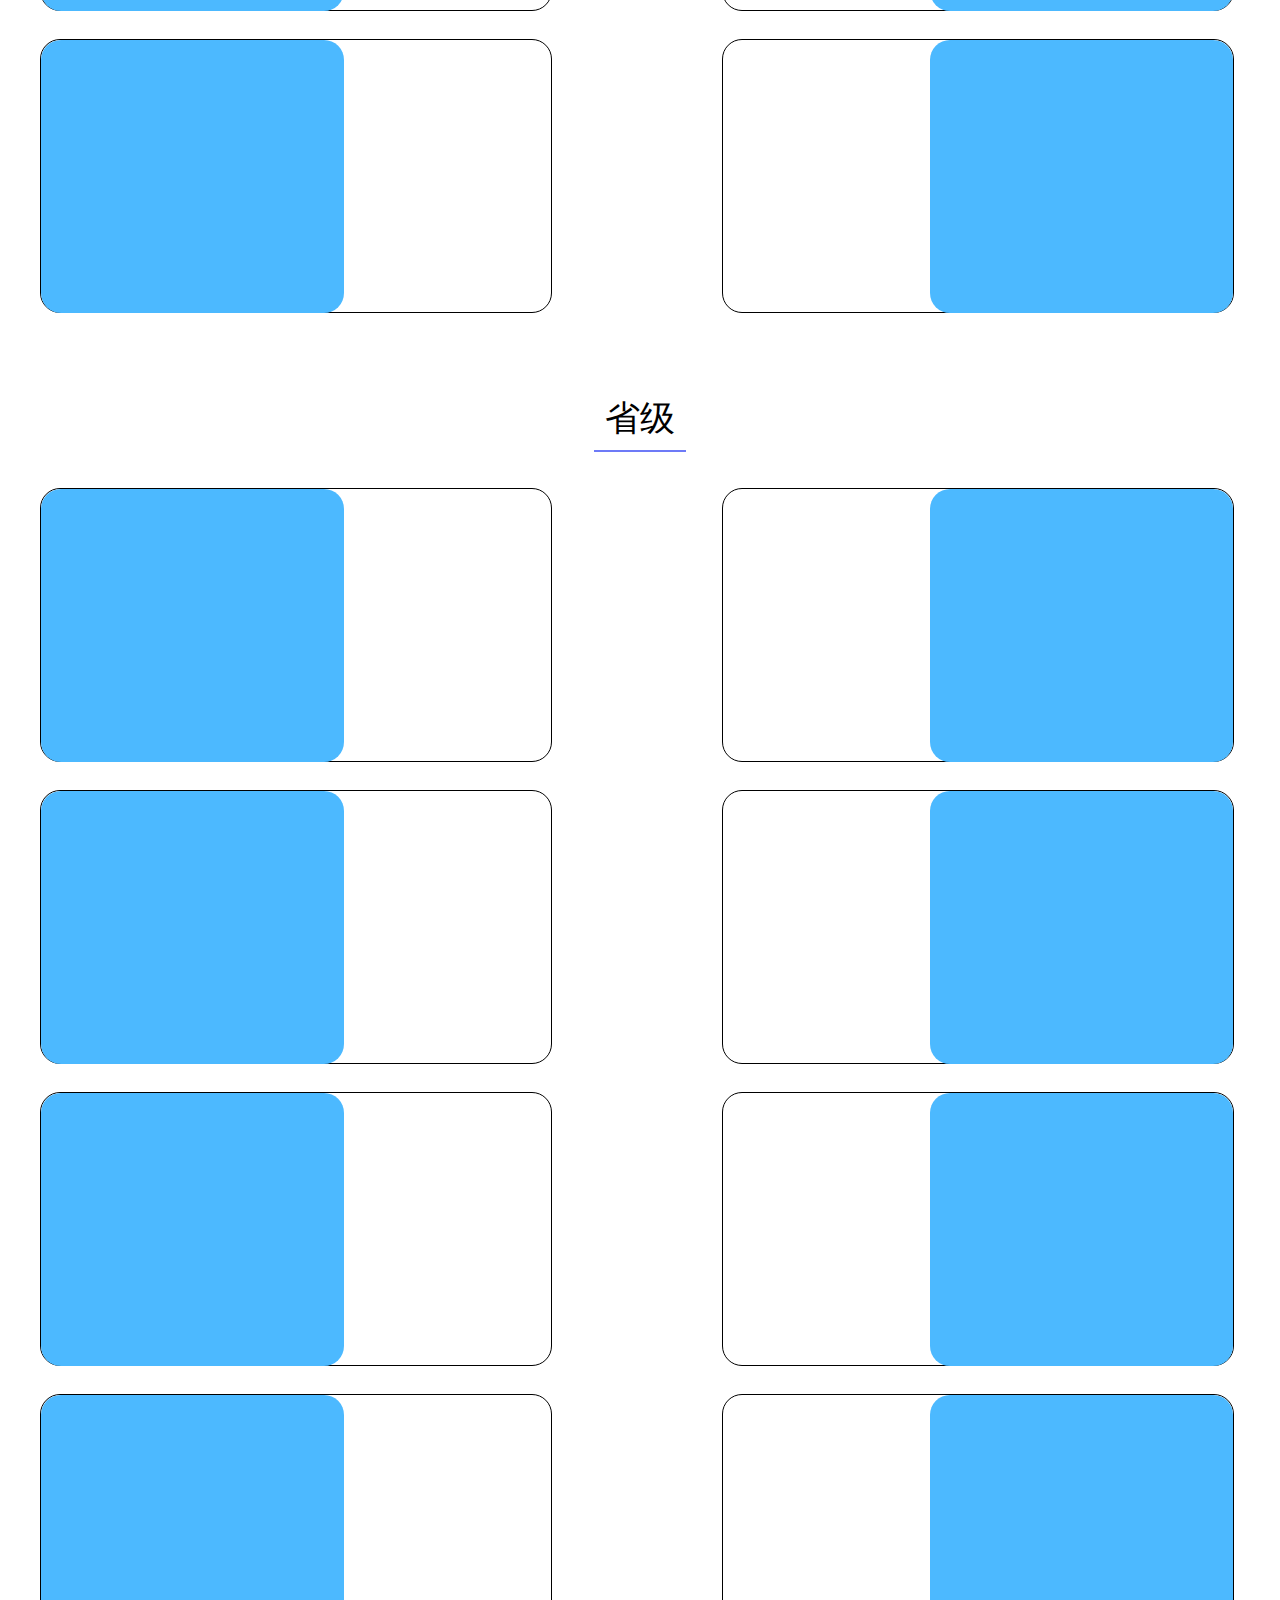
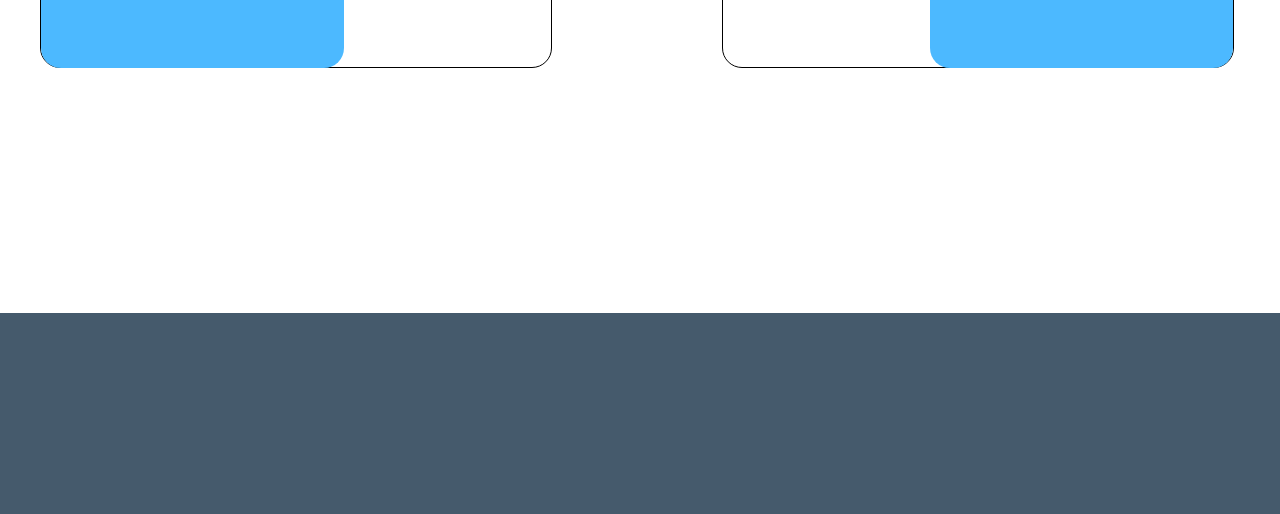
<file: 所获荣誉/honor.html>
<!DOCTYPE html>
<html lang="en">
<head>
    <meta charset="UTF-8">
    <title>所获荣誉</title>
    <link rel="shortcut icon" href="image/icon.png" type="image/x-icon">
    <link rel="stylesheet" href="honor.css" type="text/css">
    <link rel="stylesheet" href="reset.css" type="text/css">
</head>
<body>
<div class="nav">
    <img src="image/logo.png">
    <ul>
        <li class="nav_fir"><a href="#">首页</a></li>
        <li class="nav_sec"><a href="#">关于我们</a></li>
        <li class="nav_sec"><a href="#">项目比赛</a></li>
        <li class="nav_sec"><a href="honor.html">所获荣誉</a></li>
        <li class="nav_sec"><a href="#">团队活动</a></li>
        <li class="nav_sec"><a href="#">团队建设</a></li>
        <li class="nav_sec"><a href="#">加入我们</a></li>
    </ul>
</div>
<div class="banner">
    <img src="image/banner.png">
</div>
<div class="country">
    <div class="con_title">
        <h2>国家级</h2>
        <hr width="90px" size="2px" color="#6D7AF7">
    </div>
    <div class="con_connect">
        <div class="left_con">
            <div></div>
        </div>
        <div class="right_con">
            <div></div>
        </div>
        <div class="left_con">
            <div></div>
        </div>
        <div class="right_con">
            <div></div>
        </div>
        <div class="left_con">
            <div></div>
        </div>
        <div class="right_con">
            <div></div>
        </div>
        <div class="left_con">
            <div></div>
        </div>
        <div class="right_con">
            <div></div>
        </div>
    </div>
</div>
<div class="province">
    <div class="con_title">
        <h2>省级</h2>
        <hr width="90px" size="2px" color="#6D7AF7">
    </div>
    <div class="con_connect">
        <div class="left_con">
            <div></div>
        </div>
        <div class="right_con">
            <div></div>
        </div>
        <div class="left_con">
            <div></div>
        </div>
        <div class="right_con">
            <div></div>
        </div>
        <div class="left_con">
            <div></div>
        </div>
        <div class="right_con">
            <div></div>
        </div>
        <div class="left_con">
            <div></div>
        </div>
        <div class="right_con">
            <div></div>
        </div>
    </div>
</div>
<div class="bottom"></div>
</body>
</html>
</file>
<file: 1/index.css>
/*导航栏*/
.nav{
    width: 100%;
    height: 80px;
    background: #845DFD;
}
.nav img{
    margin-top: 20px;
    margin-left: 14%;
    float: left;
}
.nav ul{
    width: 60%;
    margin-left: 100px;
    float: left;
    margin-top: 11px;
}
.nav li{
    float:left;
    line-height: 58px;
}
.nav_fir{
    width: 80px;
    height: 58px;
    text-align: center;
    border-radius: 30px;
}
.nav_sec{
    width: 124px;
    height: 58px;
    text-align: center;
    margin-left: 15px;
    border-radius: 49px;
}
.nav a{
    font-size: 20px;
    color: #ffffff;
}
.nav li:hover{
    background: #00cdc5;
    color: #845DFD;
}
/*banner图*/
.banner{
    width: 100%;
    height: 520px;
}
.banner img{
    width: 100%;
    margin-top: -47px;
}
/*项目详情*/
.mat_title h2{
    text-align: center;
    font-size: 35px;
    font-weight: normal;
    margin-top: 40px;
}
.mat_connect{
    width: 1136px;
    height: 499px;
    border:6px solid #397de8;
    margin: 85px auto 190px auto;
}
.left_mat{
    height: 499px;
    float: left;
}
.left_mat img{
    margin-top: 70px;
    margin-left: 40px;
}
.right_mat{
    width: 400px;
    float: left;
    text-align: center;
    margin-left: 7px;
}
.right_mat h2{
    margin-top: 49px;
}
.r_h2{
    margin-top:103px;
    font-size: 20px;
    font-weight: bold;
}
.right_mat p{
    margin-top: 31px;
    font-size: 18px;
    width: 400px;
    line-height: 30px;
}
</file>
<file: 2/index.css>
/*导航栏*/
.nav{
    width: 100%;
    height: 80px;
    background: #845DFD;
}
.nav img{
    margin-top: 20px;
    margin-left: 14%;
    float: left;
}
.nav ul{
    width: 60%;
    margin-left: 100px;
    float: left;
    margin-top: 11px;
}
.nav li{
    float:left;
    line-height: 58px;
}
.nav_fir{
    width: 80px;
    height: 58px;
    text-align: center;
    border-radius: 30px;
}
.nav_sec{
    width: 124px;
    height: 58px;
    text-align: center;
    margin-left: 15px;
    border-radius: 49px;
}
.nav a{
    font-size: 20px;
    color: #ffffff;
}
.nav li:hover{
    background: #00cdc5;
    color: #845DFD;
}
/*banner图*/
.banner{
    width: 100%;
    height: 520px;
}
.banner img{
    width: 100%;
    margin-top: -47px;
}
/*比赛详情*/
.mat_title h2{
    text-align: center;
    font-size: 35px;
    font-weight: normal;
    margin-top: 40px;
}
.mat_connect{
    width: 931px;
    margin-left: auto;
    margin-right: auto;
    height: 1000px;
}
</file>
<file: 牧码南山/index.css>
body{
    width: 100%;
    height: 5500px;
    background: url("image/背景.png") no-repeat;
}
/*导航栏*/
.nav_menu{
    width: 100%;
    height: 730px;
    background: url("image/banner.png") no-repeat;
    position: relative;
}
.nav_menu img{
    margin-top: 25px;
    float: left;
    margin-left: 25%;
}
.menu_list{
    height: 40px;
    float:left;
    margin-left: 80px;
    margin-top: 20px;
    margin-right: 10%;
}
.nav_menu li{
    float: left;
    margin-left: 20px;
}
.nav_fir{
    width: 60px;
    height: 40px;
    text-align: center;
}
.nav_sec{
    width: 80px;
    height: 40px;
    text-align: center;
}
.nav_fir a, .nav_sec a{
    color: white;
    font-size: 17px;
    line-height: 40px;
}
.nav_menu li:hover{
    background: #00CCC4;
    border-radius: 40px;
}
.nav_tir{
    width: 220px;
    height: 60px;
    background: #18C1EC;
    position:absolute;
    left: 26%;
    top: 460px;
    border: 1px solid #27A2D1;
    border-radius: 40px;
    text-align: center;
}
.nav_tir a{
    line-height: 60px;
    color: white;
    font-size: 28px;
}
.team_build{
    width: 100px;
    text-align: center;
    height: 150px;
    display: none;
}
.team_build li{
    width: 80px;
    margin-top: 10px;
    margin-left: 0;
}
.menu_list li:hover .team_build{
    display:block;
}
/*团队简介*/
.introduction{
    width: 1200px;
    margin-left: auto;
    margin-right: auto;
}
.intro_title{
    width: 800px;
    margin-left: auto;
    margin-right: auto;
}
.intro_title h2{
    text-align: center;
    font-size: 35px;
    font-weight: normal;
}
.intro_title p{
    text-align: center;
    font-size: 18px;
}
.intro_connect{
    margin-top: 20px;
    width:1100px;
    margin-left: auto;
    margin-right: auto;
}
.intro_connect dt, .intro_connect dd{
    float: left;
}
.intro_connect dd{
    margin-top: 20px;
    width: 600px;
    font-size: 17px;
    font-weight: bold;
}
.gou{
    display: inline-block;
    width:25px;
    height:25px;
    border-radius: 50%;
    text-align: center;
    color: white;
    background: #37A1C8;
    margin-right: 20px;
    font-size: 17px;
}
.intro_connect dd p{
    margin-left: 45px;
    color: #666666;
    font-size: 16px;
    margin-top: 6px;
    font-weight: normal;
}
.intro_connect dd li{
    margin-top:20px;
}
/*核心成员*/
.members{
    width:100%;
    overflow: hidden;
}
.members_title h2{
    text-align: center;
    font-size: 35px;
    font-weight: normal;
}
.members_connect{
    width: 1520px;
    margin-top: 40px;
    height: 450px;
    overflow: hidden;
    position: relative;
    margin-left: auto;
    margin-right: auto;
}
.members_list{
    width: 300%;
    height: 450px;
    position: absolute;
}
.members_list div{
    position:relative;
    width: 410px;
    height: 450px;
    float: left;
    margin-left: 81px;
    transition: all 0.8s;
}
.members_list div a{
    position:absolute;
    width:410px;
    text-align: center;
    top: 270px;
}
.members_list div a h2{
    color: black;
    font-size: 28px;
}
.members_list div a p{
    margin-top: 15px;
    color:#666666;
    font-size: 20px;
    font-weight: bold;
}
.members_list div:hover{
    margin-top: 20px;
}
.members_btns{
    margin: 40px auto 160px auto;
    width:180px;
}
.members_btns span{
    width: 25px;
    height: 25px;
    background: #C3EAFE;
    border-radius: 50%;
    float: left;
    margin-left: 27px;
    cursor: pointer;
}
.members_btns .on{
    background: #3BBBFD;
}
/*发展路线*/
.load h2{
    text-align: center;
    font-size: 35px;
    font-weight: normal;
}
.load img{
    width:100%;
    margin-top: 40px;
    margin-bottom: 120px;
}
/*主体活动*/
.activity{
    width:1520px;
    margin-right: auto;
    margin-left: auto;
}
.act_title h2{
    text-align: center;
    font-size: 35px;
    font-weight: normal;
}
.act_connect {
    margin-top: 100px;
    height:550px;
    margin-right: auto;
    margin-left: auto;
}
.act_connect div{
    width:300px;
    height:370px;
    border: 1px solid #DCDCDC;
    border-radius: 40px;
    box-shadow: 2px 3px 50px 13px #E6E6E6;
    float: left;
    background: white;
    margin-left: 150px;
    transition: all 0.8s;
}
.act_connect div:hover{
    width: 310px;
    height: 380px;
}
.act_connect dl{
    text-align: center;
}
.act_connect dt{
    width: 70%;
    margin-right: auto;
    margin-left: auto;
}
.act_connect dd{
    width: 60%;
    margin-right: auto;
    margin-left: auto;
}
.act_connect h2{
    margin-bottom: 10px;
    color: #333333;
}
.act_connect p{
    color: #6B6B6B;
}
.act_connect img{
    width:100%;
}
.act_bottom{
    margin-top: 60px;
    transition: all 0.8s;
}
/*技术领域*/
.tech_title h2{
    text-align: center;
    font-size: 35px;
    font-weight: normal;
}
.tech_connect {
    width: 1400px;
    height: 800px;
    margin-left: auto;
    margin-right: auto;
    margin-top: 50px;
}
.tech_connect li{
    width: 200px;
    height:232px;
    float:left;
    text-align: center;
    margin-left: 198px;
    margin-top: 10px;
}
.tech_connect h2{
    font-size: 19px;
}
/*加入我们*/
.enter_us{
    width: 100%;
}
.enter_title h2{
    text-align: center;
    font-size: 35px;
    font-weight: normal;
}
.enter_connect{
    margin-top: 50px;
    background: url("image/底部背景.png") no-repeat;
    height: 900px;
}
.enter_word{
    padding-top: 100px;
    width: 710px;
    margin-right: auto;
    margin-left: auto;
}
.enter_word p{
    font-size: 23px;
    color:white;
    line-height: 70px;
    text-align: center;
}
.enter_word div{
    width:300px;
    height:100px;
    background: #6687E7;
    text-align: center;
    line-height: 100px;
    font-size: 28px;
    color:white;
    border-radius: 60px;
    margin-top: 100px;
    margin-left:auto;
    margin-right: auto;
}
.enter_word h2{
    margin-top: 240px;
    text-align: center;
    font-size: 70px;
    font-weight: normal;
    color: white;
}
</file>
<file: 02/index.css>
body{
    height: 1900px;
    background: darkturquoise;
}
/*导航栏*/
.nav_menu{
    width: 100%;
    height: 80px;
    background: white;
}
.nav_menu ul{
    margin-left: 45%;
}
.nav_menu li{
    float: left;
    margin-left: 20px;
}
.nav_fir{
    width: 60px;
    text-align: center;
}
.nav_sec{
    width: 80px;
    text-align: center;
}
.nav_fir a, .nav_sec a{
    color: #52A8D5;
    font-size: 20px;
    line-height: 80px;
}
.selected{
    background: #52A8D5;
}
.selected a{
    color: white;
}
/*banner图*/
.content{
    width: 100%;
    overflow: hidden;
}
.banner {
    width: 500%;
}
.banner img{
    margin-top: -20px;
    width: 20%;
    float: left;
}
</file>
<file: 关于我们/about_us.css>
/*导航栏*/
.nav{
    width: 100%;
    height: 80px;
    background: #845DFD;
}
.nav img{
    margin-top: 20px;
    margin-left: 14%;
    float: left;
}
.nav ul{
    width: 60%;
    margin-left: 100px;
    float: left;
    margin-top: 11px;
}
.nav li{
    float:left;
    line-height: 58px;
}
.nav_fir{
    width: 80px;
    height: 58px;
    text-align: center;
    border-radius: 30px;
}
.nav_sec{
    width: 124px;
    height: 58px;
    text-align: center;
    margin-left: 15px;
    border-radius: 49px;
}
.nav a{
    font-size: 20px;
    color: #ffffff;
}
.nav li:hover{
    background: #00cdc5;
    color: #845DFD;
}
/*banner图*/
.banner{
    width: 100%;
    height: 520px;
}
.banner img{
    width: 100%;
    margin-top: -47px;
}
/*指导教师*/
.tea_title h2{
    text-align: center;
    font-size: 35px;
    font-weight: normal;
}
.tea_connect{
    width: 1000px;
    height: 376px;
    margin-left: auto;
    margin-right: auto;
    margin-bottom: 227px;
}
.tea_connect dt{
    float: left;
    width: 300px;
}
.tea_connect dd{
    float: left;
    width: 600px;
    margin-top: 40px;
    margin-left: 67px;
}
.tea_connect h2{
    margin-bottom: 34px;
    font-weight: normal;
    font-size: 24px;
    color:#333333;
}
/*团队合照*/
.team_title h2{
    text-align: center;
    font-size: 35px;
    font-weight: normal;
}
.team_connect{
    width: 965px;
    margin: 20px auto 93px auto;
}
/*负责人介绍*/
.leading{
    width: 1520px;
    margin-left: auto;
    margin-right: auto;
}
.lea_title h2{
    text-align: center;
    font-size: 35px;
    font-weight: normal;
}
.lea_connect{
    width:1400px;
    margin-right: auto;
    margin-left: auto;
    height: 600px;
}
.lea_intro{
    width: 320px;
    text-align: center;
    float: left;
    margin-left: 107px;
    margin-top: 54px;
}
.lea_intro p{
    font-size: 24px;
    color:#666666;
}
.lea_intro h2{
    font-size: 30px;
    color: #333333;
}
/*学习情况*/
.stu_title h2{
    text-align: center;
    font-size: 35px;
    font-weight: normal;
}
.stu_connect{
    width:1254px;
    margin-right: auto;
    margin-left: auto;
    margin-bottom: 87px;
}
/*各年级获奖比例*/
.pri_title h2{
    text-align: center;
    font-size: 35px;
    font-weight: normal;
}
.pri_connect{
    width:1071px;
    margin: 53px auto 113px auto;
}
/*底部*/
.bottom{
    height: 117px;
    width: 100%;
    background: #455a6c;
}
</file>
<file: 所获荣誉/honor.css>
/*导航栏*/
.nav{
    width: 100%;
    height: 80px;
    background: #845DFD;
}
.nav img{
    margin-top: 20px;
    margin-left: 14%;
    float: left;
}
.nav ul{
    width: 60%;
    margin-left: 100px;
    float: left;
    margin-top: 11px;
}
.nav li{
    float:left;
    line-height: 58px;
}
.nav_fir{
    width: 80px;
    height: 58px;
    text-align: center;
    border-radius: 30px;
}
.nav_sec{
    width: 124px;
    height: 58px;
    text-align: center;
    margin-left: 15px;
    border-radius: 49px;
}
.nav a{
    font-size: 20px;
    color: #ffffff;
}
.nav li:hover {
    background: #00cdc5;
    color: #845DFD;
}
/*banner图*/
.banner{
    width: 100%;
    height: 520px;
}
.banner img{
    width: 100%;
    margin-top: -47px;
}
/*国家级*/
.con_title h2{
    margin-top: 40px;
    text-align: center;
    font-size: 35px;
    font-weight: normal;
}
.left_con , .right_con{
    width: 510px;
    float: left;
    border: 1px solid black;
    border-radius: 20px;
    height: 272px;
    margin-top: 28px;
}
.left_con{
    margin-right: 170px;
}
.left_con div{
    float: left;
    width: 303px;
    height: 273px;
    border-radius: 20px;
    background: #4cb9ff;
}
.right_con div{
    float: right;
    width: 303px;
    height: 273px;
    border-radius: 20px;
    background: #4cb9ff;
}
.con_connect{
    width: 1200px;
    height: 1250px;
    margin-left: auto;
    margin-right: auto;
}
/*底部*/
.bottom{
    height: 201px;
    width: 100%;
    background: #455a6c;
    margin-top: 203px;
}
</file>
